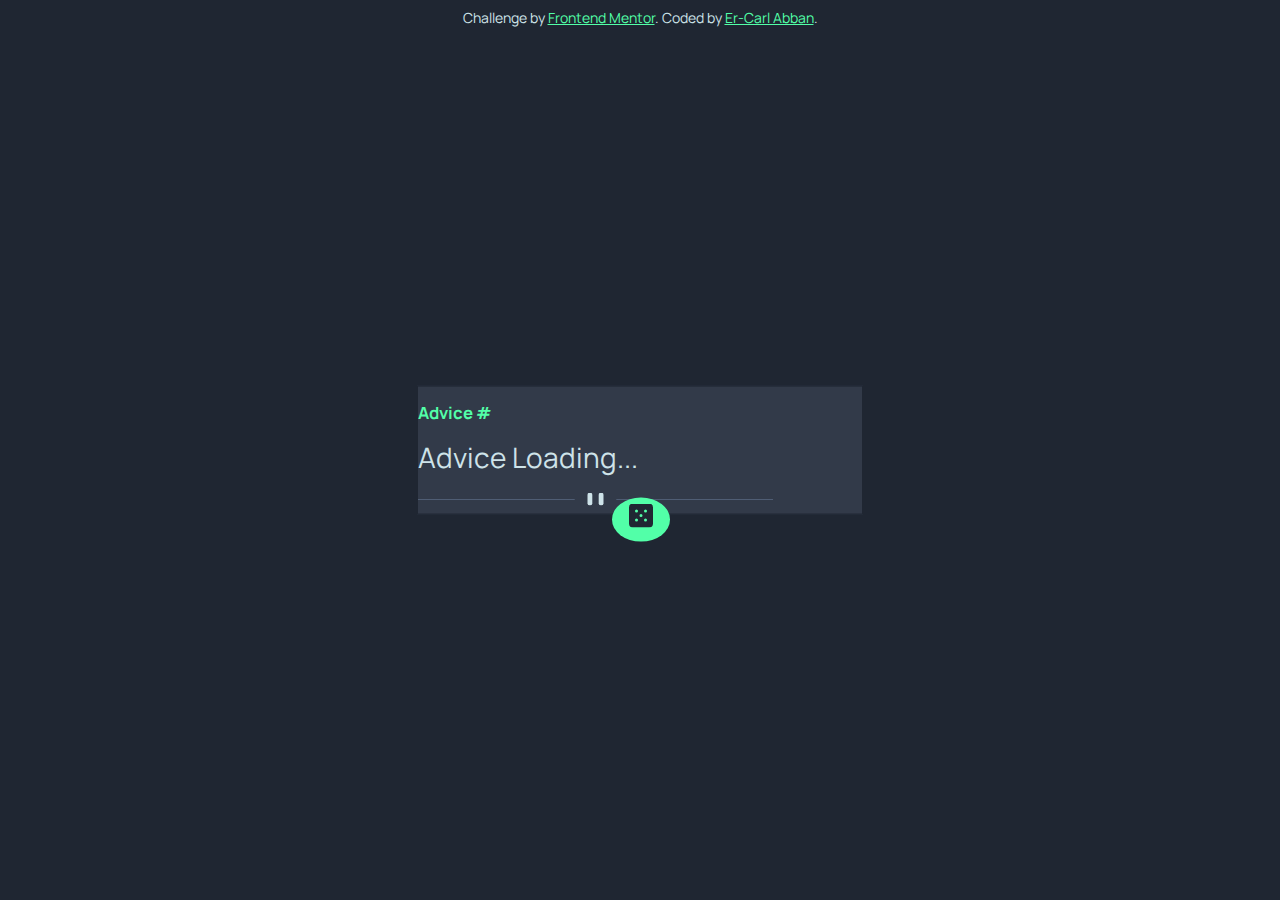
<file: frontendmentor_advice_app/index.html>
<!DOCTYPE html>
<html lang="en">

<head>
  <meta charset="UTF-8">
  <meta name="viewport" content="width=device-width, initial-scale=1.0">
  <!-- displays site properly based on user's device -->
  <link rel="icon" type="image/png" sizes="32x32" href="./images/favicon-32x32.png">
  <link href="https://cdn.jsdelivr.net/npm/bootstrap@5.3.0/dist/css/bootstrap.min.css" rel="stylesheet"
    integrity="sha384-9ndCyUaIbzAi2FUVXJi0CjmCapSmO7SnpJef0486qhLnuZ2cdeRhO02iuK6FUUVM" crossorigin="anonymous">
  <link rel="stylesheet" href="index.css">
  <title>Frontend Mentor | Advice generator app</title>
  <script defer src="https://cdn.jsdelivr.net/npm/bootstrap@5.3.0/dist/js/bootstrap.bundle.min.js"
    integrity="sha384-geWF76RCwLtnZ8qwWowPQNguL3RmwHVBC9FhGdlKrxdiJJigb/j/68SIy3Te4Bkz"
    crossorigin="anonymous"></script>
  <script src="index.js" defer></script>
</head>

<body class="p-2">
  <main class="container rounded-3 px-2 py-4 text-center mainDiv mx-auto">
    <div class="advice-headingDiv">
      <h2 class="advice-heading">Advice #<span data-advice-id></span></h2>
    </div>
    <div class="advice-content" data-advice-content></div>
    <img src="images/pattern-divider-desktop.svg" class="advice-pattern-divider mb-2" alt="">
      <button data-advice-random class="advice-button d-block text-center mx-auto">
        <img src="images/icon-dice.svg" alt="&divideontimes;">
      </button>
  </main>

  <!-- Advice #
  "Advice text goes here" -->

  <div class="attribution fixed-bottom mb-3">
    Challenge by <a href="https://www.frontendmentor.io?ref=challenge" target="_blank">Frontend Mentor</a>.
    Coded by <a href="kharlabban.github.io">Er-Carl Abban</a>.
  </div>
</body>

</html>
</file>
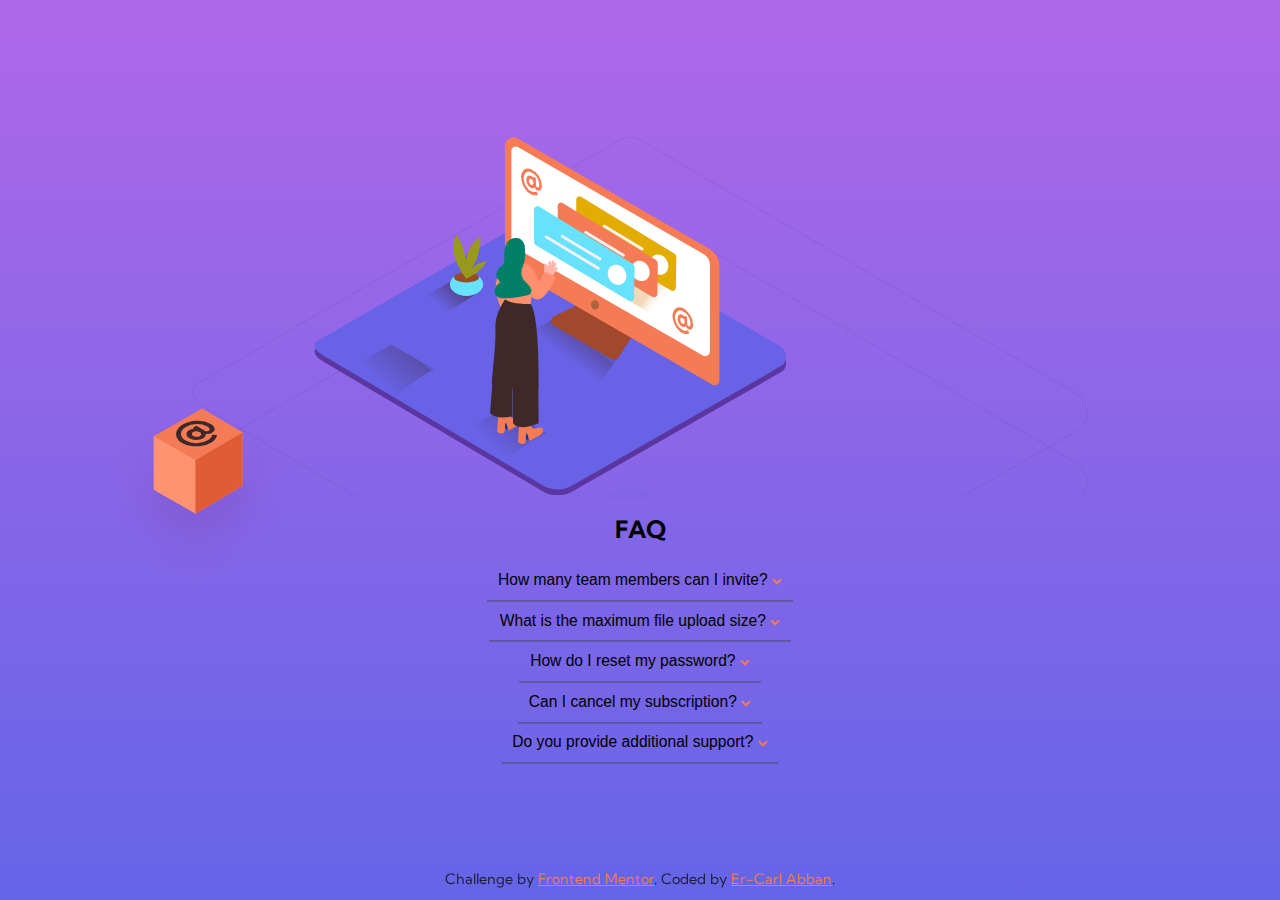
<file: frontendmentor_faq_card/index.html>
<!DOCTYPE html>
<html lang="en">

<head>
  <!-- <meta http-equiv="refresh" content="5"> -->
  <meta charset="UTF-8">
  <meta name="viewport" content="width=device-width, initial-scale=1.0">
  <!-- displays site properly based on user's device -->
  <link rel="icon" type="image/png" sizes="32x32" href="./images/favicon-32x32.png">
  <link href="https://cdn.jsdelivr.net/npm/bootstrap@5.3.0/dist/css/bootstrap.min.css" rel="stylesheet"
    integrity="sha384-9ndCyUaIbzAi2FUVXJi0CjmCapSmO7SnpJef0486qhLnuZ2cdeRhO02iuK6FUUVM" crossorigin="anonymous">
  <link rel="stylesheet" href="index.css">
  <title>Frontend Mentor | FAQ Accordion Card</title>
  <script defer src="https://cdn.jsdelivr.net/npm/bootstrap@5.3.0/dist/js/bootstrap.bundle.min.js"
    integrity="sha384-geWF76RCwLtnZ8qwWowPQNguL3RmwHVBC9FhGdlKrxdiJJigb/j/68SIy3Te4Bkz"
    crossorigin="anonymous"></script>
  <script src="index.js" defer></script>
</head>

<body>

  <main id="main" class="row bg-white">
    <img src="images/illustration-box-desktop.svg" class="fColImgTwo d-none d-lg-block" alt="">
    <div class="col-md-6 py-5 px-0 my-md-5 d-flex align-content-center flex-column firstCol">
      <img src="images/illustration-woman-online-desktop.svg" class="fColImg d-none d-md-block" alt="">
      <img src="images/illustration-woman-online-mobile.svg" class="img-fluid fColImgThree" alt="">
    </div>
    <div class="col h-100 p-lg-4 py-md-2 px-md-4 faq-section">
      <h1 class="text-start faq-heading my-5">FAQ</h1>
      <div class="container my-4">
        <div class="mb-3 acc-card shadow">
          <div class="acc-header">
            <button class="pt-2 text-start d-block w-100 acc-toggle-link" data-accordion-button>
              How many team members can I invite?
              <span class="float-end mr-3">
                <img src="images/icon-arrow-down.svg" class="button-link-img" alt="">
              </span>
            </button>
          </div>
          <div class="acc-content text-start" data-accordion-content>
            You can invite up to 2 additional users on the Free plan. There is no limit on
            team members for the Premium plan.
          </div>
        </div>
        <div class="mb-3 acc-card shadow">
          <div class="acc-header">
            <button class="pt-2 text-start d-block w-100 acc-toggle-link" data-accordion-button>
              What is the maximum file upload size?
              <span class="float-end mr-3">
                <img src="images/icon-arrow-down.svg" class="button-link-img" alt="">
              </span>
            </button>
          </div>
          <div class="acc-content text-start" data-accordion-content>
            No more than 2GB. All files in your account must fit your allotted storage space.
          </div>
        </div>
        <div class="mb-3 acc-card shadow">
          <div class="acc-header">
            <button class="pt-2 text-start d-block w-100 acc-toggle-link" data-accordion-button>
              How do I reset my password?
              <span class="float-end mr-3">
                <img src="images/icon-arrow-down.svg" class="button-link-img" alt="">
              </span>
            </button>
          </div>
          <div class="acc-content text-start" data-accordion-content>
            Click “Forgot password” from the login page or “Change password” from your profile page.
            A reset link will be emailed to you.
          </div>
        </div>
        <div class="mb-3 acc-card shadow">
          <div class="acc-header">
            <button class="pt-2 text-start d-block w-100 acc-toggle-link" data-accordion-button>
              Can I cancel my subscription?
              <span class="float-end mr-3">
                <img src="images/icon-arrow-down.svg" class="button-link-img" alt="">
              </span>
            </button>
          </div>
          <div class="acc-content text-start" data-accordion-content>
            Yes! Send us a message and we’ll process your request no questions asked.
          </div>
        </div>
        <div class="mb-5 acc-card shadow">
          <div class="acc-header">
            <button class="pt-2 text-start d-block w-100 acc-toggle-link" data-accordion-button>
              Do you provide additional support?
              <span class="float-end mr-3">
                <img src="images/icon-arrow-down.svg" class="button-link-img" alt="">
              </span>
            </button>
          </div>
          <div class="acc-content text-start" data-accordion-content>
            Chat and email support is available 24/7. Phone lines are open during normal business hours.
          </div>
        </div>
      </div>
    </div>
  </main>

  <div class="attribution fixed-bottom mb-3 fs-4">
    Challenge by <a href="https://www.frontendmentor.io?ref=challenge" target="_blank">Frontend Mentor</a>.
    Coded by <a href="https://KharlAbban.github.io">Er-Carl Abban</a>.
  </div>
</body>

</html>
</file>
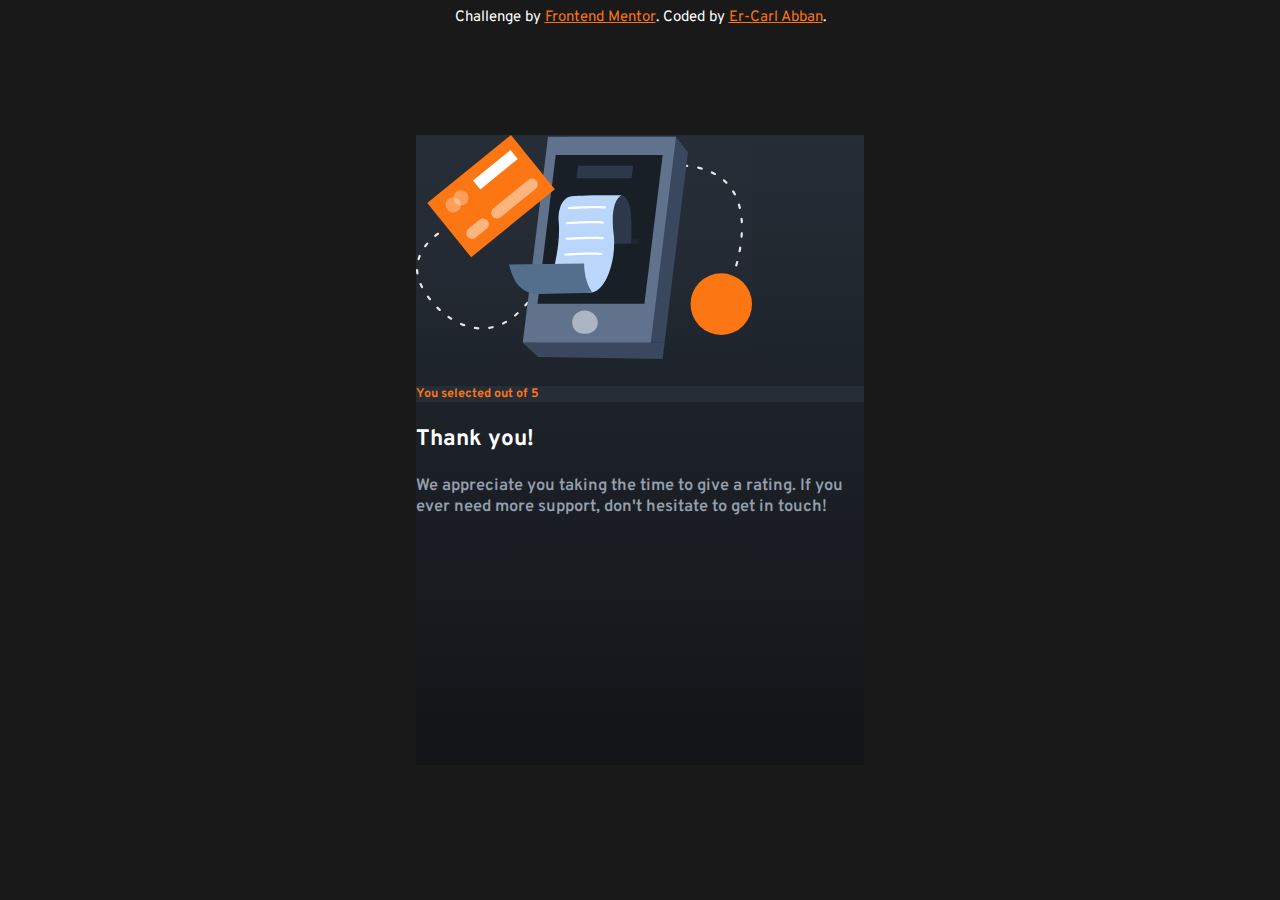
<file: frontendmentor_interactive_rating/index.html>
<!DOCTYPE html>
<html lang="en">

<head>
  <meta charset="UTF-8">
  <meta name="viewport" content="width=device-width, initial-scale=1.0">
  <!-- displays site properly based on user's device -->
  <link rel="icon" type="image/png" sizes="32x32" href="./images/favicon-32x32.png">
  <link href="https://cdn.jsdelivr.net/npm/bootstrap@5.3.0/dist/css/bootstrap.min.css" rel="stylesheet"
    integrity="sha384-9ndCyUaIbzAi2FUVXJi0CjmCapSmO7SnpJef0486qhLnuZ2cdeRhO02iuK6FUUVM" crossorigin="anonymous">
  <link rel="stylesheet" href="index.css">
  <script defer src="https://cdn.jsdelivr.net/npm/bootstrap@5.3.0/dist/js/bootstrap.bundle.min.js"
    integrity="sha384-geWF76RCwLtnZ8qwWowPQNguL3RmwHVBC9FhGdlKrxdiJJigb/j/68SIy3Te4Bkz"
    crossorigin="anonymous"></script>
  <script src="index.js" defer></script>
  <title>Frontend Mentor | Interactive rating component</title>
</head>

<body>
  <!-- Rating state start -->
  <main id="rateState" class="ratingState p-lg-4 p-2 rounded-5 border-black">
    <div class="container py-2 text-start">
      <img src="images/icon-star.svg" class="mb-2 p-3 rounded-circle" alt="">
      <h2 class="whiteHeading mt-3">How did we do?</h2>
      <p class="">Please let us know how we did with your support request. All feedback is appreciated to help us
        improve our
        offering!
      </p>
      <div class="row rateRow w-100 text-center mx-auto my-lg-4 my-2 gx-1">
        <div class="col">
          <input type="button" value="1" class="rate py-3 px-4 rounded-circle">
        </div>
        <div class="col">
          <input type="button" value="2" class="rate py-3 px-4 rounded-circle">
        </div>
        <div class="col">
          <input type="button" value="3" class="rate py-3 px-4 rounded-circle">
        </div>
        <div class="col">
          <input type="button" value="4" class="rate py-3 px-4 rounded-circle">
        </div>
        <div class="col">
          <input type="button" value="5" class="rate py-3 px-4 rounded-circle">
        </div>
      </div>
      <input type="submit" id="rateBtn" class="btn btn-lg rounded-5 w-100 mt-3" value="Submit">
    </div>
  </main>

  <!-- Rating state end -->

  <!-- Thank you state start -->
  <main id="thanksState" class="d-none ratingState p-lg-4 rounded-5 border-black text-center">
    <div class="container py-2">
      <img src="images/illustration-thank-you.svg" class="thanksImg mb-2 p-3 mx-auto" alt="">
      <h5 class="d-inline-block mt-2 py-2 px-3 rounded-5" id="respSelect">You selected <span id="selected"></span> out
        of 5</h5>
      <h2 class="whiteHeading mt-2">Thank you!</h2>
      <p class="bolden">We appreciate you taking the time to give a rating. If you ever need more support,
        don't hesitate to get in touch!
      </p>
    </div>
  </main>

  <!-- Thank you state end -->


  <div class="attribution fixed-bottom mb-3">
    Challenge by <a href="https://www.frontendmentor.io?ref=challenge" target="_blank">Frontend Mentor</a>.
    Coded by <a href="https://KharlAbban.github.io">Er-Carl Abban</a>.
  </div>
</body>

</html>
</file>
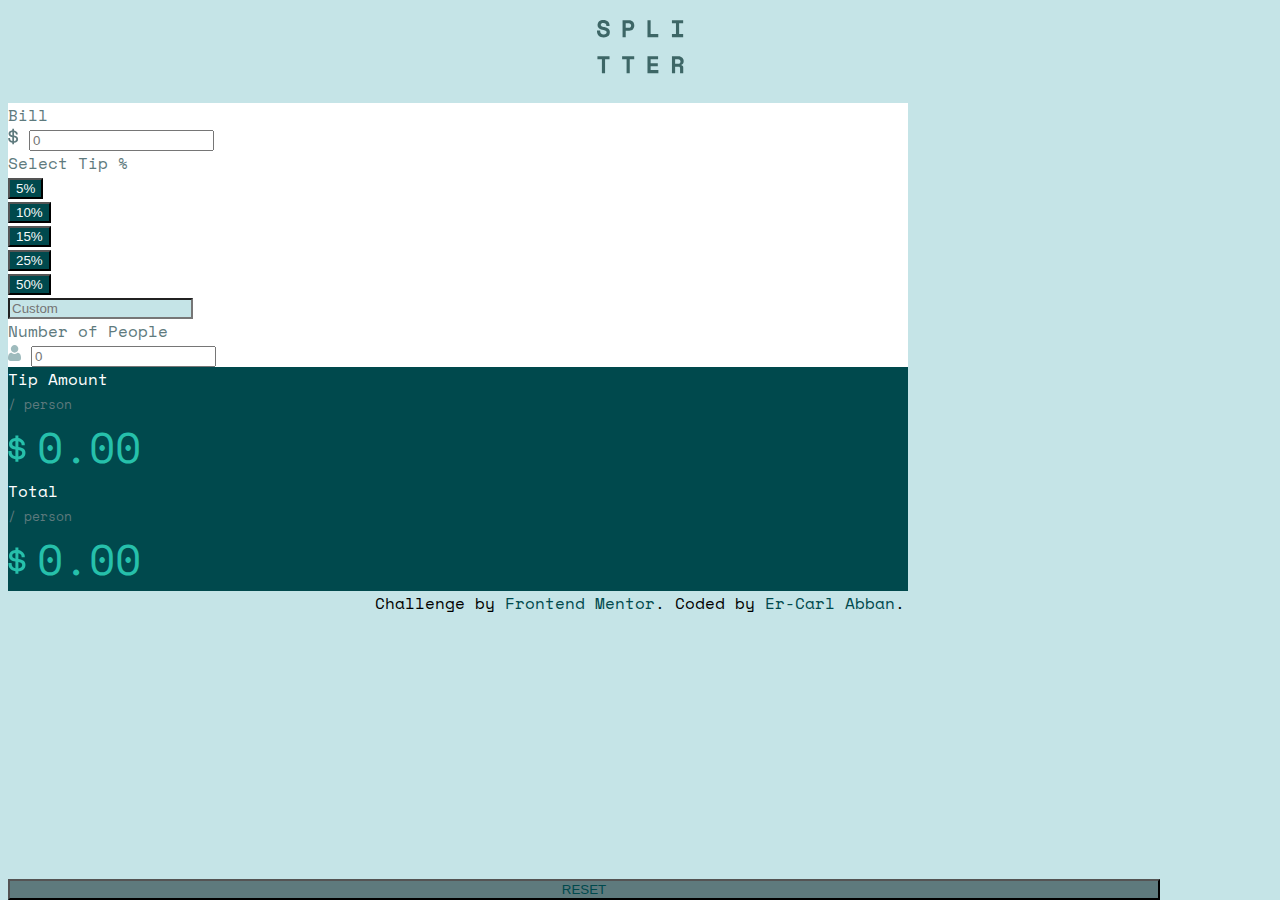
<file: frontendmentor_tip_calc/index.html>
<!DOCTYPE html>
<html lang="en">

<head>
  <meta charset="UTF-8">
  <meta name="viewport" content="width=device-width, initial-scale=1.0">
  <!-- displays site properly based on user's device -->
  <link href="https://cdn.jsdelivr.net/npm/bootstrap@5.3.0/dist/css/bootstrap.min.css" rel="stylesheet"
    integrity="sha384-9ndCyUaIbzAi2FUVXJi0CjmCapSmO7SnpJef0486qhLnuZ2cdeRhO02iuK6FUUVM" crossorigin="anonymous">
  <link rel="icon" type="image/png" sizes="32x32" href="./images/favicon-32x32.png">
  <link rel="stylesheet" href="index.css">
  <title>Frontend Mentor | Tip calculator app</title>
  <script defer src="https://cdn.jsdelivr.net/npm/bootstrap@5.3.0/dist/js/bootstrap.bundle.min.js"
    integrity="sha384-geWF76RCwLtnZ8qwWowPQNguL3RmwHVBC9FhGdlKrxdiJJigb/j/68SIy3Te4Bkz"
    crossorigin="anonymous"></script>
  <script src="index.js" defer></script>
</head>

<body class="">
  <h2 class="logoHeading mt-5">
    <img src="images/logo.svg" alt="SPLITTER">
  </h2>

  <main class="container rounded-4 mx-auto contentDiv mt-5">
    <div class="row px-2 py-4">
      <div class="col-lg-6 col-md-6">
        <section class="bill-section mb-4">
          <span class="h5">Bill</span>
          <span class="float-end errorMsg" data-error-msg-bill></span>
          <div class="input-group bill-input-group mb-3 w-100">
            <span class="input-group-text">
              <svg xmlns="http://www.w3.org/2000/svg" width="11" height="17">
                <path fill="#5e7a7d"
                  d="M6.016 16.328v-1.464c1.232-.08 2.22-.444 2.964-1.092.744-.648 1.116-1.508 1.116-2.58v-.144c0-.992-.348-1.772-1.044-2.34-.696-.568-1.708-.932-3.036-1.092V4.184c.56.144 1.012.4 1.356.768.344.368.516.816.516 1.344v.288h1.824v-.432c0-.448-.088-.876-.264-1.284a3.783 3.783 0 00-.744-1.116A4.251 4.251 0 007.54 2.9a5.324 5.324 0 00-1.524-.492V.872H4.288V2.36a5.532 5.532 0 00-1.416.324c-.448.168-.84.392-1.176.672-.336.28-.604.616-.804 1.008-.2.392-.3.844-.3 1.356v.144c0 .96.316 1.708.948 2.244.632.536 1.548.884 2.748 1.044v3.912c-.704-.16-1.248-.472-1.632-.936-.384-.464-.576-1.08-.576-1.848v-.288H.256v.576c0 .464.08.924.24 1.38.16.456.404.88.732 1.272.328.392.744.728 1.248 1.008s1.108.476 1.812.588v1.512h1.728zM4.288 7.424c-.688-.128-1.164-.332-1.428-.612-.264-.28-.396-.644-.396-1.092 0-.464.176-.832.528-1.104.352-.272.784-.448 1.296-.528v3.336zm1.728 5.712V9.344c.768.128 1.328.328 1.68.6.352.272.528.688.528 1.248 0 .544-.196.984-.588 1.32-.392.336-.932.544-1.62.624z" />
              </svg>
            </span>
            <input type="text" class="form-control text-end" placeholder="0" data-bill-input>
          </div>
        </section>
        <section class="select-tip-section mb-5">
          <span class="h5 d-inline-block">Select Tip %</span>
          <span class="float-end errorMsg" data-error-msg-btn></span>
          <div class="row container mb-2">
            <div class="col p-1">
              <!-- .tip-clicked -->
              <button class="select-tip-btn btn w-100" data-select-tip-btn>5%</button>
            </div>
            <div class="col p-1">
              <button class="select-tip-btn btn w-100" data-select-tip-btn>10%</button>
            </div>
            <div class="col p-1">
              <button class="select-tip-btn btn w-100" data-select-tip-btn>15%</button>
            </div>
          </div>
          <div class="row container">
            <div class="col p-1">
              <button class="select-tip-btn btn w-100" data-select-tip-btn>25%</button>
            </div>
            <div class="col p-1">
              <button class="select-tip-btn btn w-100" data-select-tip-btn>50%</button>
            </div>
            <div class="col p-1">
              <input type="text" class="btn w-100 custom-btn" placeholder="Custom" data-custom-input>
            </div>
          </div>
        </section>
        <section class="num-of-ppl mb-3">
          <span class="h5">Number of People</span>
          <span class="float-end errorMsg" data-error-msg-ppl></span>
          <div class="input-group num-of-ppl-input-group mt-1">
            <span class="input-group-text">
              <img src="images/icon-person.svg" alt="">
            </span>
            <input type="text" class="form-control text-end" placeholder="0" data-people-input>
          </div>
        </section>
      </div>
      <div class="col-lg-6 col-md-6">
        <div class="container tip-amount-section position-relative h-100 rounded-4 p-4 text-center">
          <section class="tip-amount h-25 row w-100 my-3">
            <div class="col text-start">
              <span class="tip-amount-head mt-3">Tip Amount</span> <br>
              <span class="tip-amount-tail">/ person</span>
            </div>
            <div class="col d-flex align-items-center align-content-center justify-content-end pt-0">
              <img src="images/icon-dollar.svg" class="tip-amount-img" alt="">
              <span class="tip-amount-person d-inline-block mb-0" data-tip-per-person>0.00</span>
            </div>
          </section>
          <section class="tip-amount h-25 row w-100 my-3">
            <div class="col text-start">
              <span class="tip-amount-head mt-2">Total</span> <br>
              <span class="tip-amount-tail">/ person</span>
            </div>
            <div class="col d-flex align-items-center align-content-center justify-content-end pt-0">
              <img src="images/icon-dollar.svg" class="tip-amount-img" alt="">
              <span class="tip-amount-person d-inline-block mb-0" data-total-tip>0.00</span>
            </div>
          </section>
          <!-- .reset-clicked -->
          <button class="mb-4 btn reset-btn mx-auto d-block text-center" data-form-reset>Reset</button>
        </div>
      </div>
    </div>
  </main>
  <div class="attribution fixed-bottom mb-3 d-none d-md-block">
    Challenge by <a href="https://www.frontendmentor.io?ref=challenge" target="_blank">Frontend Mentor</a>.
    Coded by <a href="https://kharlabban.github.io">Er-Carl Abban</a>.
  </div>
</body>

</html>
</file>
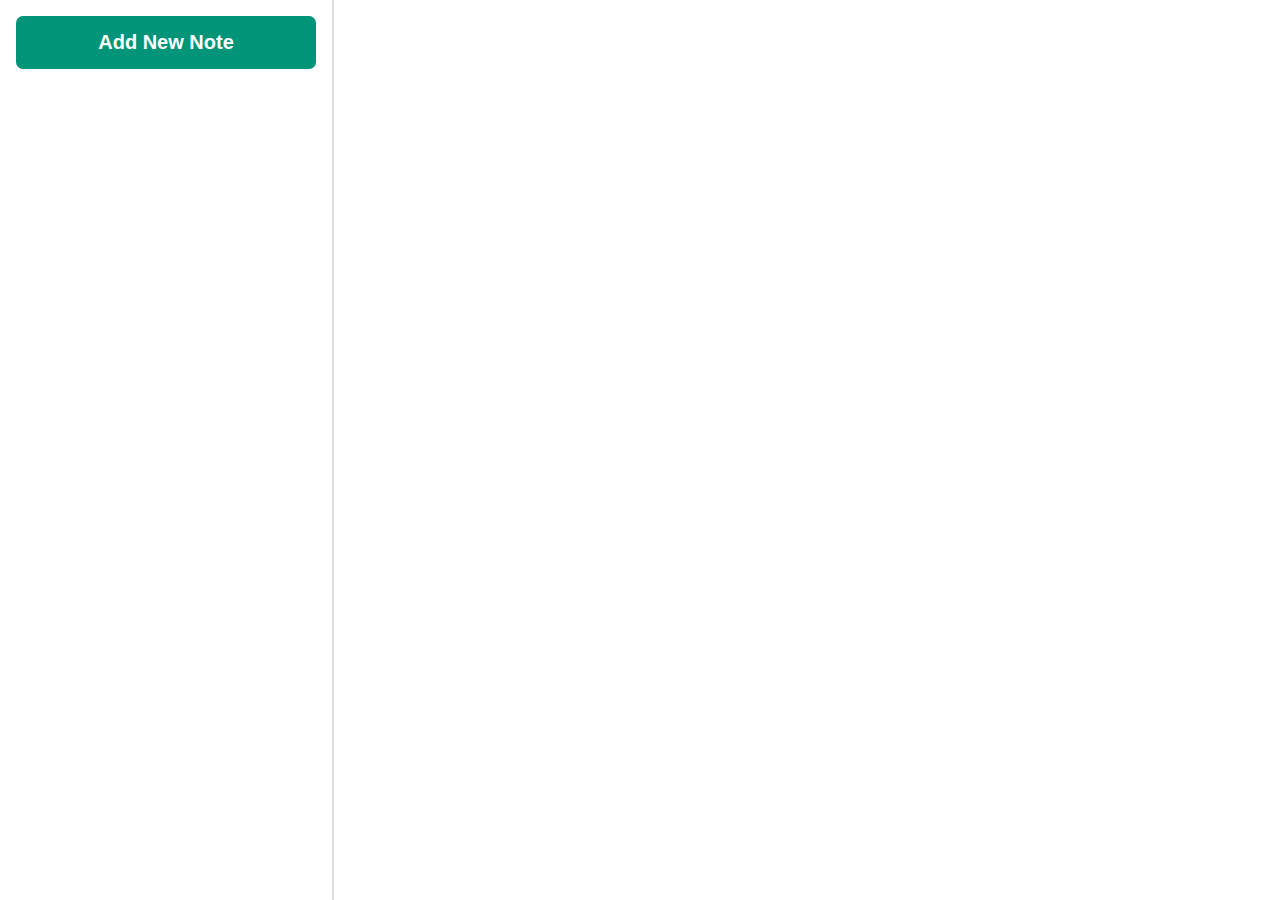
<file: notes/index.html>
<!DOCTYPE html>
<html lang="en">

<head>
    <meta charset="UTF-8">
    <meta http-equiv="X-UA-Compatible" content="IE=edge">
    <meta name="viewport" content="width=device-width, initial-scale=1.0">
    <title>Notes App</title>
    <link rel="stylesheet" href="./css/main.css">
    <script src="./js/main.js" type="module" defer></script>
</head>

<body>
    <div class="notes" id="app">
        <div class="notes__sidebar">
            <button class="notes__add" type="button">Add New Note</button>
            <div class="notes__list">
                <div class="notes__list-item notes__list-item--selected">
                    <div class="notes__small-title">Note Title</div>
                    <div class="notes__small-body">Note Content...</div>
                    <div class="notes__small-updated">Day 00/00/0000 00:00</div>
                </div>
            </div>
        </div>
        <div class="notes__preview">
            <input class="notes__title" type="text" placeholder="Enter a title...">
            <textarea class="notes__body" placeholder="I am the notes body..."></textarea>
        </div>
    </div>
</body>

</html>
</file>
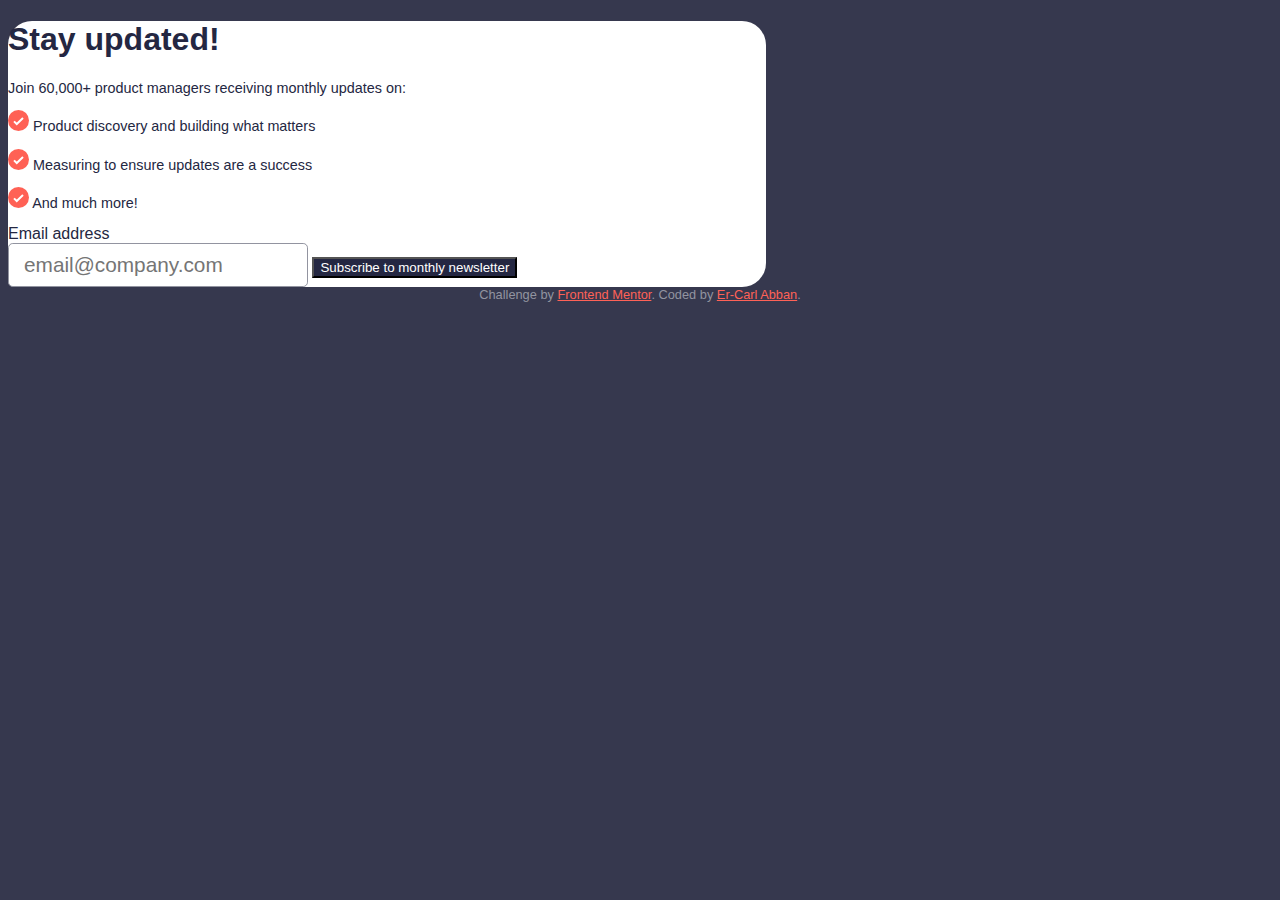
<file: projects/frontendmentor_newsletter_page/index.html>
<!DOCTYPE html>
<html lang="en">
  <head>
    <meta charset="UTF-8" />
    <meta name="viewport" content="width=device-width, initial-scale=1.0" />
    <!-- displays site properly based on user's device -->
    <link
      rel="icon"
      type="image/png"
      sizes="32x32"
      href="./assets/images/favicon-32x32.png"
    />
    <title>
      Frontend Mentor | Newsletter sign-up form with success message
    </title>
    <!-- Styles -->
    <link
      href="https://cdn.jsdelivr.net/npm/bootstrap@5.3.0/dist/css/bootstrap.min.css"
      rel="stylesheet"
      integrity="sha384-9ndCyUaIbzAi2FUVXJi0CjmCapSmO7SnpJef0486qhLnuZ2cdeRhO02iuK6FUUVM"
      crossorigin="anonymous"
    />
    <link rel="stylesheet" href="index.css" />
    <!-- Scripts -->
    <script
      defer
      src="https://cdn.jsdelivr.net/npm/bootstrap@5.3.0/dist/js/bootstrap.bundle.min.js"
      integrity="sha384-geWF76RCwLtnZ8qwWowPQNguL3RmwHVBC9FhGdlKrxdiJJigb/j/68SIy3Te4Bkz"
      crossorigin="anonymous"
    ></script>
    <script defer src="index.js"></script>
  </head>

  <body>
    <div class="container mx-auto position-absolute newsletter-container row">
      <div
        class="col-md-7 col-12 newsletter-text-col my-auto ps-4 pe-4 pt-5 order-2 order-md-1"
      >
        <h1 class="fw-bold mb-3">Stay updated!</h1>
        <p>Join 60,000+ product managers receiving monthly updates on:</p>
        <p class="mb-2 d-flex justify-content-start align-content-center">
          <img src="assets/images/icon-list.svg" alt="" class="me-1" />
          Product discovery and building what matters
        </p>
        <p class="mb-2 d-flex justify-content-start align-content-center">
          <img src="assets/images/icon-list.svg" alt="" class="me-1" />
          Measuring to ensure updates are a success
        </p>
        <p class="mb-3 d-flex justify-content-start align-content-center">
          <img src="assets/images/icon-list.svg" alt="" class="me-1" />
          And much more!
        </p>
        <form class="newsletter-form mt-3" id="form" method="post">
          <div class="container-fluid w-100 p-0">
            <label for="email" class="fw-bold email-label">Email address</label>
          </div>
          <input
            type="email"
            name="email"
            required
            class="email-input w-100 d-block mt-1"
            placeholder="email@company.com"
          />
          <button type="submit" class="newsletter-btn btn btn-lg w-100 mt-2">
            Subscribe to monthly newsletter
          </button>
        </form>
      </div>
      <div
        class="col-md-5 col newsletter-bg-col my-auto order-1 order-md-2"
      ></div>
    </div>

    <!-- Thanks Section -->
    <div
      class="container mx-auto p-4 position-absolute thank-you-container"
      id="thanks"
    >
      <div
        class="container-fluid h-100 d-flex flex-column justify-content-between"
      >
        <div class="container-fluid">
          <h2 class="thanks-img">
            <img src="assets/images/icon-list.svg" alt="" height="50" />
          </h2>
          <h1 class="fw-bold">Thanks for subscribing!</h1>
          <p class="thanks-par">
            A confirmation email has been sent to
            <span class="fw-bold">ash@loremcompany.com</span>. Please open it
            and click the button inside to confirm your subscription.
          </p>
        </div>
        <button
          type="button"
          data-form-btn
          class="thanks-btn btn btn-lg w-100 mt-2"
          id="form-btn"
        >
          Dismiss message
        </button>
      </div>
    </div>

    <div class="attribution fixed-bottom mb-3">
      Challenge by
      <a href="https://www.frontendmentor.io?ref=challenge" target="_blank"
        >Frontend Mentor</a
      >. Coded by <a href="kharlabban.github.io">Er-Carl Abban</a>.
    </div>
  </body>
</html>
</file>
<file: frontendmentor_advice_app/index.css>
@import url('https://fonts.googleapis.com/css2?family=Manrope:wght@800&display=swap');
:root {
  --p-light-cyan: hsl(193, 38%, 86%);
  --p-neon-green: hsl(150, 100%, 66%);
  --n-grayish-blue: hsl(217, 19%, 38%);
  --n-dark-grayish-blue: hsl(217, 19%, 24%);
  --n-dark-blue: hsl(218, 23%, 16%);
  font-size: 28px;
}
body {
  background-color: var(--n-dark-blue);
  color: var(--p-light-cyan);
  font-family: 'Manrope', sans-serif;
}
.mainDiv {
  position: absolute;
  top: 50%;
  left: 50%;
  translate: -50% -50%;
  max-width: 475px;
  background-color: var(--n-dark-grayish-blue);
  border: 1px solid var(--n-dark-blue);
}
.advice-heading {
  font-size: 0.6rem;
  color: var(--p-neon-green);
}
.advice-pattern-divider {
  width: 80%;
  display: inline-block;
}
.advice-button-container {
  position: absolute;
}
.advice-button {
  background-color: var(--p-neon-green);
  border: none;
  outline: none;
  color: var(--n-dark-blue);
  margin: 0;
  padding: 0.2rem 0.6rem 0.4rem 0.6rem;
  border-radius: 50%;
  position: absolute;
  bottom: -1rem;
  left: calc(50% - 1rem);
  transition: 200ms ease-in;
}
.advice-button:hover {
  box-shadow: 0 0 1rem hsla(150, 100%, 66%, 0.8);
}
.attribution {
  font-size: 0.5rem;
  text-align: center;
}
.attribution a {
  color: var(--p-neon-green);
}
</file>
<file: frontendmentor_faq_card/index.css>
@import url('https://fonts.googleapis.com/css2?family=Kumbh+Sans:wght@400;700&display=swap');
:root {
  font-family: 'Kumbh Sans', sans-serif;
  font-size: 12px;
  --p-very-dark-desat-blue: hsl(238, 29%, 16%);
  --p-soft-red: hsl(14, 88%, 65%);
  --g-soft-violet: hsl(273, 75%, 66%);
  --g-soft-blue: hsl(240, 73%, 65%);
  --n-very-dark-grayish-blue: hsl(237, 12%, 33%);
  --n-dark-grayish-blue: hsl(240, 6%, 50%);
  --n-light-grayish-blue: hsl(240, 5%, 91%);
}
body {
  background: linear-gradient(to top, var(--g-soft-blue), var(--g-soft-violet)) no-repeat;
  margin: 0;
  padding: 0;
  background-attachment: fixed;
}
.attribution {
  width: 100%;
  font-size: 1.2rem;
  color: var(--p-very-dark-desat-blue);
  text-align: center;
  position: fixed;
  bottom: 0;
  margin-bottom: 1rem;
}
.attribution a {
  color: var(--p-soft-red);
}
#main {
  width: 70%;
  height: auto;
  /* max-height: 510px; */
  margin: auto;
  top: 50%;
  left: 50%;
  transform: translate(-50%, -50%);
  position: absolute;
  text-align: center;
  background: var(--n-white);
  border-radius: 1rem;
  box-shadow: 10px 10px 8px var(--n-light-lavender);
}
.firstCol {
  background-image: url("images/bg-pattern-desktop.svg");
  background-size: cover;
  max-height: 555px;
  position: relative;
  overflow-x: hidden;
}
.fColImg {
  translate: -19% 0;
}
.fColImgTwo {
  position: absolute;
  width: 190px;
  top: 43%;
  left:  -9.9%;
  z-index: 999;
}
.acc-toggle-link {
  font-weight: normal;
  font-size: 1.3rem;
  text-decoration: none;
  border: none;
  outline: none;
  padding: 0.9rem;
  background: none;
  border-bottom: 1px solid var(--n-very-dark-grayish-blue);
  transition: 500ms ease-in-out;
}
.acc-toggle-link.active {
  font-weight: 700;
}
.button-link-img {
  transition: 500ms ease-in-out;
}
.acc-toggle-link.active .button-link-img {
  transform: scaleY(-1);
}
.acc-content {
  height: 0;
  overflow: hidden;
  padding: 0;
  font-size: 1.1rem;
  transition: 500ms ease-in-out;
}
.acc-content.open {
  padding: 0.5rem;
  height: 55px;
}
@media  screen and (max-width: 768px) {
  h1.faq-heading {
    text-align: center;
    font-weight: 700;
  }
  .firstCol {
    background-image: url("images/bg-pattern-mobile.svg") no-repeat center center;
    background-size: cover;
    overflow: visible !important;
    max-height: 50px;
  }
  .fColImgThree {
    width: 60%;
    translate: 0 -80%;
    margin: 0 auto;
  }
}
@media  screen and (max-width: 375px) {
  #main {
    width: 100%;
    box-shadow: none;
  }
}
@media  screen and (min-width: 768px) {
  .fColImgThree {
    display: none;
  }
}
</file>
<file: frontendmentor_interactive_rating/index.css>
@import url('https://fonts.googleapis.com/css2?family=Hanken+Grotesk:wght@500;700;800&family=Outfit:wght@400;700&family=Overpass:wght@400;700&family=Ubuntu:wght@300&display=swap');
:root {
  font-size: 15px;
  font-family: 'Overpass', sans-serif;
  --p-orange: hsl(25, 97%, 53%);
  --n-white: hsl(0, 0%, 100%);
  --n-light-grey: hsl(217, 12%, 63%);
  --n-medium-grey: hsl(216, 12%, 54%);
  --n-dark-blue: hsl(213, 19%, 18%);
  --n-very-dark-blue: hsl(216, 12%, 8%);
}
body {
  background: rgba(0, 0, 0, 0.9);
  color: var(--n-light-grey);
}
.ratingState {
  margin: auto;
  background: linear-gradient(to top, var(--n-very-dark-blue), var(--n-dark-blue));
  box-sizing: border-box;
  position: absolute;
  width: 35%;
  height: 70%;
  top: 50%;
  left: 50%;
  transform: translate(-50%, -50%);
}
#rateBtn {
  color: var(--n-white);
  background: var(--p-orange);
  font-weight: bold;
  letter-spacing: .1rem;
}
#rateBtn:hover {
  background: var(--n-white);
  color: var(--p-orange);
  transition: 0.3s ease;
}
.ratingState img {
  background: var(--n-dark-blue);
  color: var(--p-orange);
  font-size: 1rem;
}
.whiteHeading {
  color: var(--n-white);
  font-weight: 700;
  line-height: 1.5;
}
.ratingState p {
  font-size: 1.1rem;
}

.attribution {
  font-size: 1rem;
  text-align: center;
  color: var(--n-white);
}
.attribution a {
  color: var(--p-orange);
}
input.rate {
  background: var(--n-dark-blue);
  color: var(--n-light-grey);
  border: none;
  font-weight: 700;
  font-size: 1.2rem;
}
input.rate:hover {
  background: var(--p-orange);
  cursor: pointer;
  color: var(--n-white);
  transition: 0.3s ease;
}
input.rate.clicked {
  background: var(--n-medium-grey);
  color: var(--n-white);
}
#respSelect {
  color: var(--p-orange);
  background: var(--n-dark-blue);
}
.bolden {
  font-size: 1.1rem;
  font-weight: 600;
}
#thanksState img {
  background: linear-gradient(to top, hsla(213, 19%, 18%, 0), var(--n-dark-blue));
  width: 75%;
}
@media screen and (max-width: 768px) {
  .ratingState {
    width: 80%;
    height: 60%;
    margin: 0;padding: 0;
  }
  #thanksState img {
    width: 50%;
    display: block;
    text-align: center;
  }
}
</file>
<file: frontendmentor_tip_calc/index.css>
@import url('https://fonts.googleapis.com/css2?family=Space+Mono:wght@700&display=swap');
:root {
  --p-strong-cyan: hsl(172, 67%, 45%);
  --n-very-dark-cyan: hsl(183, 100%, 15%);
  --n-dark-grayish-cyan: hsl(186, 14%, 43%);
  --n-grayish-cyan: hsl(184, 14%, 56%);
  --n-light-grayish-cyan: hsl(185, 41%, 84%);
  --n-very-light-grayish-cyan: hsl(189, 41%, 97%);
  --n-white: hsl(0, 0%, 100%);
}
body {
  font-family: 'Space Mono', monospace;
  background-color: var(--n-light-grayish-cyan);
}
.logoHeading {
  text-align: center;
}
.contentDiv {
  max-width: 900px;
  left: 50%;
  background-color: var(--n-white);
  color: var(--n-dark-grayish-cyan);
}
.select-tip-btn {
  background: var(--n-very-dark-cyan);
  color: var(--n-very-light-grayish-cyan);
}
.select-tip-btn.tip-clicked {
  background: var(--p-strong-cyan);
  color: var(--n-very-dark-cyan);
}
.reset-btn {
  background: var(--n-dark-grayish-cyan);
  text-transform: uppercase;
  width: 90%;
  position: absolute;
  bottom: 0;
  color: var(--n-very-dark-cyan);
}
.reset-btn:hover {
  background: var(--p-strong-cyan);
  color: var(--n-very-dark-cyan);
}
.reset-btn.reset-clicked {
  background: var(--p-strong-cyan);
  color: var(--n-very-dark-cyan);
}
.tip-amount-section {
  background: var(--n-very-dark-cyan);
}
.tip-amount-person {
  font-size: 2.7rem;
  color: var(--p-strong-cyan);
}
.tip-amount-img {
  height: 1.8rem;
}
.tip-amount-head {
  color: var(--n-white);
  display: inline-block;
}
.tip-amount-tail {
  font-size: 0.8rem;
}
.input-group-text {
  color: var(--n-dark-grayish-cyan);
}
.custom-btn {
  background: var(--n-light-grayish-cyan);
  color: var(--n-very-dark-cyan);
}
.select-tip-btn:hover {
  background: var(--p-strong-cyan);
  color: var(--n-very-dark-cyan);
}
.bill-input-group:hover, .custom-btn:hover, .num-of-ppl-input-group:hover {
  border: 1px solid var(--p-strong-cyan);
  border-radius: 0.5rem;
}
.errorMsg {
  font-style: 0.04rem;
}


.attribution {
  text-align: center;
}
.attribution a {
  text-decoration: none;
  color: var(--n-very-dark-cyan);
}
</file>
<file: notes/css/main.css>
html,
body {
    height: 100%;
    margin: 0;
}

.notes {
    display: flex;
    height: 100%;
}

.notes * {
    font-family: sans-serif;
}

.notes__sidebar {
    border-right: 2px solid #dddddd;
    flex-shrink: 0;
    overflow-y: auto;
    padding: 1em;
    width: 300px;
}

.notes__add {
    background: #009578;
    border: none;
    border-radius: 7px;
    color: #ffffff;
    cursor: pointer;
    font-size: 1.25em;
    font-weight: bold;
    margin-bottom: 1em;
    padding: 0.75em 0;
    width: 100%;
}

.notes__add:hover {
    background: #00af8c;
}

.notes__list-item {
    cursor: pointer;
}

.notes__list-item--selected {
    background: #eeeeee;
    border-radius: 7px;
    font-weight: bold;
}

.notes__small-title,
.notes__small-updated {
    padding: 10px;
}

.notes__small-title {
    font-size: 1.2em;
}

.notes__small-body {
    padding: 0 10px;
}

.notes__small-updated {
    color: #aaaaaa;
    font-style: italic;
    text-align: right;
}

.notes__preview {
    display: flex;
    flex-direction: column;
    padding: 1em 2em;
    flex-grow: 1;
}

.notes__title,
.notes__body {
    border: none;
    outline: none;
    width: 100%;
}

.notes__title {
    font-size: 3em;
    font-weight: bold;
}

.notes__body {
    flex-grow: 1;
    font-size: 1.2em;
    line-height: 1.5;
    margin-top: 1.5em;
    resize: none;
}
</file>
<file: projects/frontendmentor_newsletter_page/index.css>
@import url("assets/fonts/Roboto-Bold.ttf");
@import url("assets/fonts/Roboto-Regular.ttf");
:root {
  --color-p-tomato: hsl(4, 100%, 67%);
  --color-n-dark-slate-grey: hsl(234, 29%, 20%);
  --color-n-charcoal-grey: hsl(235, 18%, 26%);
  --color-n-grey: hsl(231, 7%, 60%);
  --color-n-white: hsl(0, 0%, 100%);
}
body {
  font-family: "Roboto", sans-serif;
  background: var(--color-n-charcoal-grey);
  color: var(--color-n-dark-slate-grey);
}
.newsletter-container {
  width: 60%;
  height: 80%;
  top: 12.5%;
  left: 20%;
  max-width: 800px;
  max-height: 700px;
  border-radius: 1.5rem;
  background: var(--color-n-white);
  transition: all 0.2s;
}
.thank-you-container {
  width: 30%;
  /* height: 50%; */
  top: 25%;
  left: 35%;
  max-width: 380px;
  border-radius: 1.5rem;
  background: var(--color-n-white);
  display: none;
  transition: all 0.2s;
}
.thank-you-container.show {
  display: inline-block;
}
.newsletter-container.hide {
  display: none;
}
p {
  font-size: 0.9rem;
}
.newsletter-text-col,
.newsletter-bg-col {
  height: 92%;
  border-radius: 1.2rem;
}
.email-input {
  padding: 9px 15px;
  border: 1px solid var(--color-n-grey);
  font-size: 1.3rem;
  border-radius: 0.3rem;
}
.newsletter-btn {
  background: var(--color-n-dark-slate-grey);
  color: var(--color-n-white);
  transition: 0.2s;
}
.newsletter-btn:hover,
.thanks-btn:hover {
  box-shadow: 0 8px 20px var(--color-p-tomato);
  background: linear-gradient(to right, var(--color-p-tomato), orange);
  color: var(--color-n-white);
}
.thanks-btn {
  background: var(--color-n-dark-slate-grey);
  color: var(--color-n-white);
  transition: 0.2s;
}
.newsletter-bg-col {
  background: url("assets/images/illustration-sign-up-desktop.svg") no-repeat;
  background-size: cover;
}

.attribution {
  font-size: 0.8rem;
  text-align: center;
  color: var(--color-n-grey);
}
.invalid-feedback {
  font-size: 0.9rem;
  color: var(--color-p-tomato);
}
.attribution a {
  color: var(--color-p-tomato);
}
@media screen and (max-width: 1086px) {
  .attribution {
    display: none;
  }
  .newsletter-container {
    width: 90%;
    left: 5%;
    top: 7%;
    height: 85%;
    max-height: none;
  }
  .thank-you-container {
    width: 80%;
    height: 80%;
    left: 50%;
    top: 50%;
    transform: translate(-50%, -50%);
  }
}
@media screen and (max-width: 768px) {
  .newsletter-container {
    width: 100%;
    height: auto;
    top: 0;
    left: 0;
    border-radius: 0;
    padding-left: 0;
    padding-right: 0;
    padding-top: 0;
    padding-bottom: 2rem;
  }
  .newsletter-bg-col {
    border-top-left-radius: 0;
    border-top-right-radius: 0;
    margin: 0;
    min-height: 30vh;
    width: 100%;
    background: url("assets/images/illustration-sign-up-mobile.svg") no-repeat;
    background-size: cover;
  }
  .thank-you-container {
    width: 80%;
    height: 100%;
    left: 50%;
    top: 50%;
    transform: translate(-50%, -50%);
    border-radius: 0;
  }
  .thanks-img {
    margin-bottom: 2rem;
  }
}
</file>
